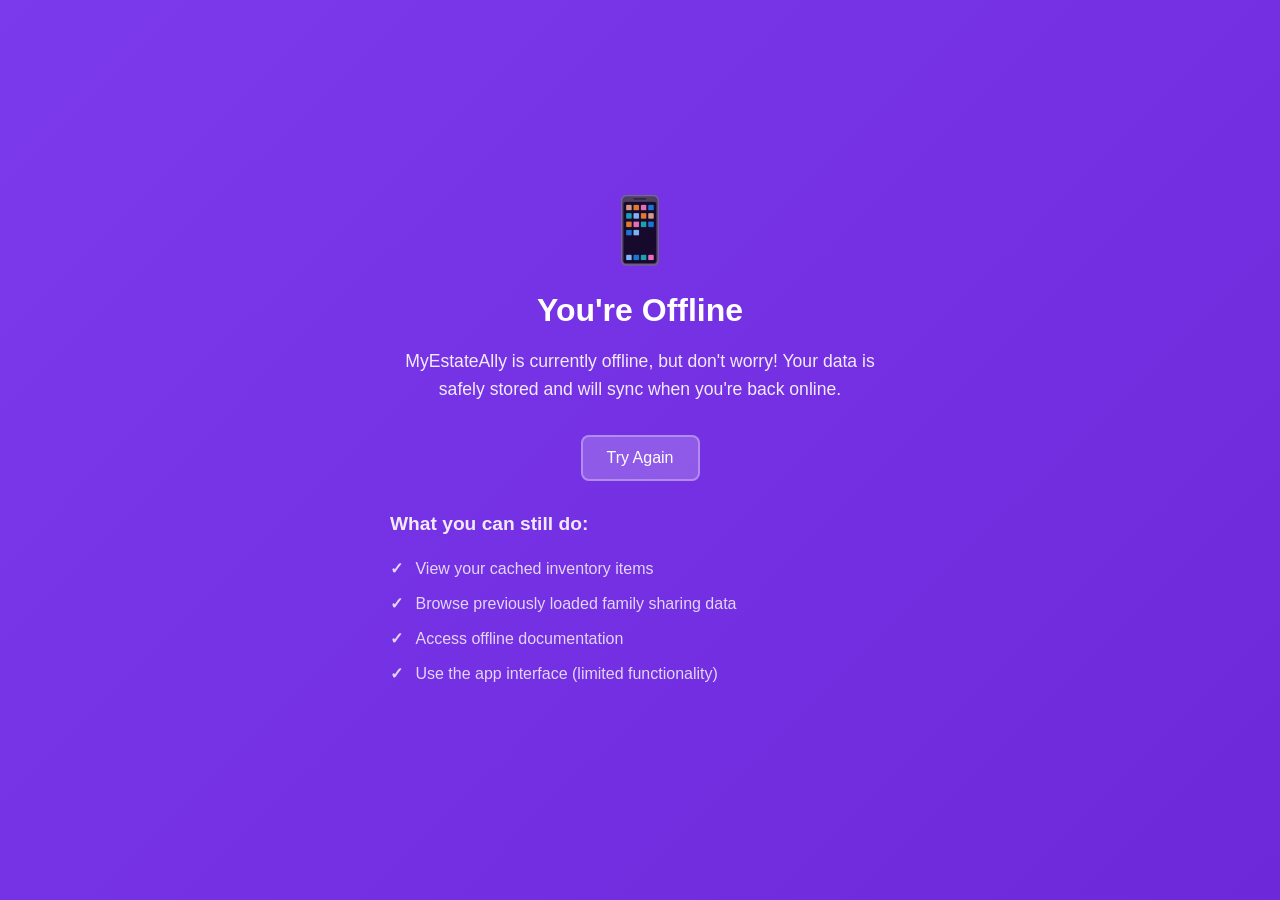
<file: src/static/offline.html>
<!DOCTYPE html>
<html lang="en">
<head>
    <meta charset="UTF-8">
    <meta name="viewport" content="width=device-width, initial-scale=1.0">
    <title>MyEstateAlly - Offline</title>
    <style>
        body {
            font-family: 'Inter', -apple-system, BlinkMacSystemFont, 'Segoe UI', Roboto, sans-serif;
            margin: 0;
            padding: 0;
            background: linear-gradient(135deg, #7c3aed, #6d28d9);
            color: white;
            min-height: 100vh;
            display: flex;
            align-items: center;
            justify-content: center;
            text-align: center;
        }
        
        .offline-container {
            max-width: 500px;
            padding: 2rem;
        }
        
        .offline-icon {
            font-size: 4rem;
            margin-bottom: 1.5rem;
            opacity: 0.8;
        }
        
        h1 {
            font-size: 2rem;
            margin-bottom: 1rem;
            font-weight: 600;
        }
        
        p {
            font-size: 1.1rem;
            line-height: 1.6;
            margin-bottom: 2rem;
            opacity: 0.9;
        }
        
        .retry-btn {
            background: rgba(255, 255, 255, 0.2);
            border: 2px solid rgba(255, 255, 255, 0.3);
            color: white;
            padding: 0.75rem 1.5rem;
            border-radius: 0.5rem;
            font-size: 1rem;
            font-weight: 500;
            cursor: pointer;
            transition: all 0.3s ease;
            text-decoration: none;
            display: inline-block;
        }
        
        .retry-btn:hover {
            background: rgba(255, 255, 255, 0.3);
            border-color: rgba(255, 255, 255, 0.5);
            transform: translateY(-1px);
        }
        
        .features {
            margin-top: 2rem;
            text-align: left;
        }
        
        .features h3 {
            font-size: 1.2rem;
            margin-bottom: 1rem;
            opacity: 0.9;
        }
        
        .features ul {
            list-style: none;
            padding: 0;
        }
        
        .features li {
            padding: 0.5rem 0;
            opacity: 0.8;
        }
        
        .features li::before {
            content: "✓ ";
            margin-right: 0.5rem;
            font-weight: bold;
        }
    </style>
</head>
<body>
    <div class="offline-container">
        <div class="offline-icon">📱</div>
        <h1>You're Offline</h1>
        <p>MyEstateAlly is currently offline, but don't worry! Your data is safely stored and will sync when you're back online.</p>
        
        <a href="/" class="retry-btn" onclick="window.location.reload()">Try Again</a>
        
        <div class="features">
            <h3>What you can still do:</h3>
            <ul>
                <li>View your cached inventory items</li>
                <li>Browse previously loaded family sharing data</li>
                <li>Access offline documentation</li>
                <li>Use the app interface (limited functionality)</li>
            </ul>
        </div>
    </div>
    
    <script>
        // Check for network connectivity
        function checkOnline() {
            if (navigator.onLine) {
                window.location.href = '/';
            }
        }
        
        // Listen for online event
        window.addEventListener('online', checkOnline);
        
        // Check every 5 seconds
        setInterval(checkOnline, 5000);
        
        console.log('MyEstateAlly offline page loaded');
    </script>
</body>
</html>
</file>
